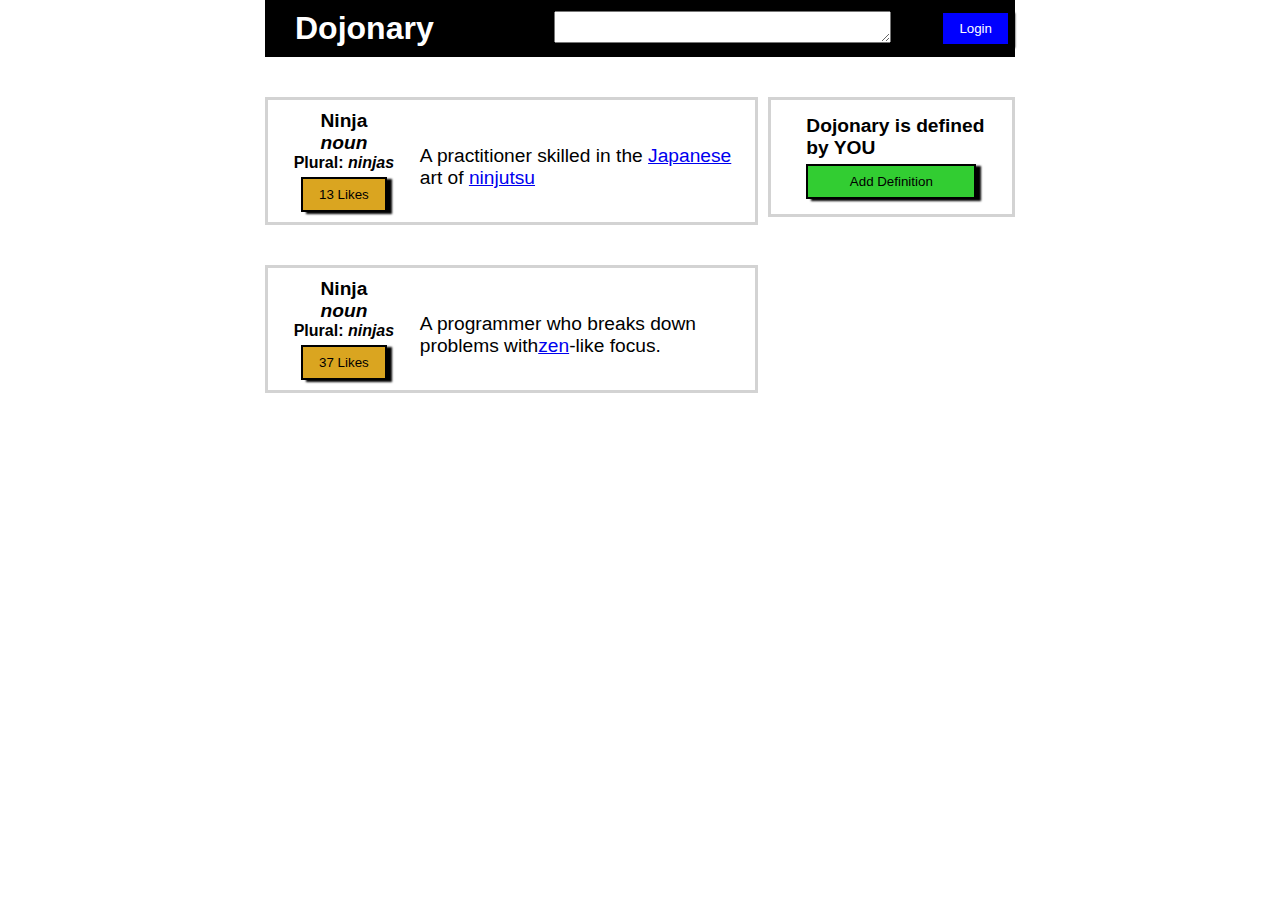
<file: Button Clicker/index.html>
<!DOCTYPE html>
<html lang="en">
<head>
    <meta charset="UTF-8">
    <meta http-equiv="X-UA-Compatible" content="IE=edge">
    <meta name="viewport" content="width=device-width, initial-scale=1.0">
    <title>Document</title>
    <link rel="stylesheet" type="text/css" href="style.css">
    <script src="script.js"></script>
</head>
<body>
    <div class="container">
        
        <div class="nav">
            <div class="navmiddle">
                <h1 class="nav-title">Dojonary</h1>
                <ul class="nav-links">
                    <li><textarea cols="40"></textarea></li>
                    <li><button class="navbtn" id="btn" onclick="changename(this)">Login</button></li>
                </ul>
            </div>
        </div>
        <div class="main">
            <div class="mainleft">
                <div class="card">
                    <div class="cardname">
                        <ul class="cardlist">
                            <li>Ninja</li>
                            <li class="italic">noun</li>
                            <li class="smallerfont">Plural: <span class="italic">ninjas</span></li>
                            <li><button class="cardbtn" onclick="ninjaalert()">13 Likes</button></li>
                        </ul>
                    </div>
                    
                    <div class="carddesc">
                        A practitioner skilled in the <a href="#">Japanese</a> art of <a href="#">ninjutsu</a>
                    </div>
                </div>
                <div class="card">
                    <div class="cardname">
                        <ul class="cardlist">
                            <li>Ninja</li>
                            <li class="italic">noun</li>
                            <li class="smallerfont">Plural: <spann class="italic">ninjas</spann></li>
                            <li><button class="cardbtn" onclick="changename(this)">37 Likes</button></li>
                        </ul>
                    </div>
                    
                    <div class="carddesc">
                        A programmer who breaks down problems with<a href="#">zen</a>-like focus.
                    </div>
                </div>
            </div>   
            <div class="mainright">
                <div class="definitionbox">
                    <div class="cardDefinition">   
                        <ul>
                            <li>Dojonary is defined by YOU</li>
                            <li><button class="definitionbtn" onclick="hide(this)">Add Definition</button></li>
                        </ul>
                                                  
                    </div>
                </div>
                
             </div>
        </div>
    </div>
</body>
</html>
</file>
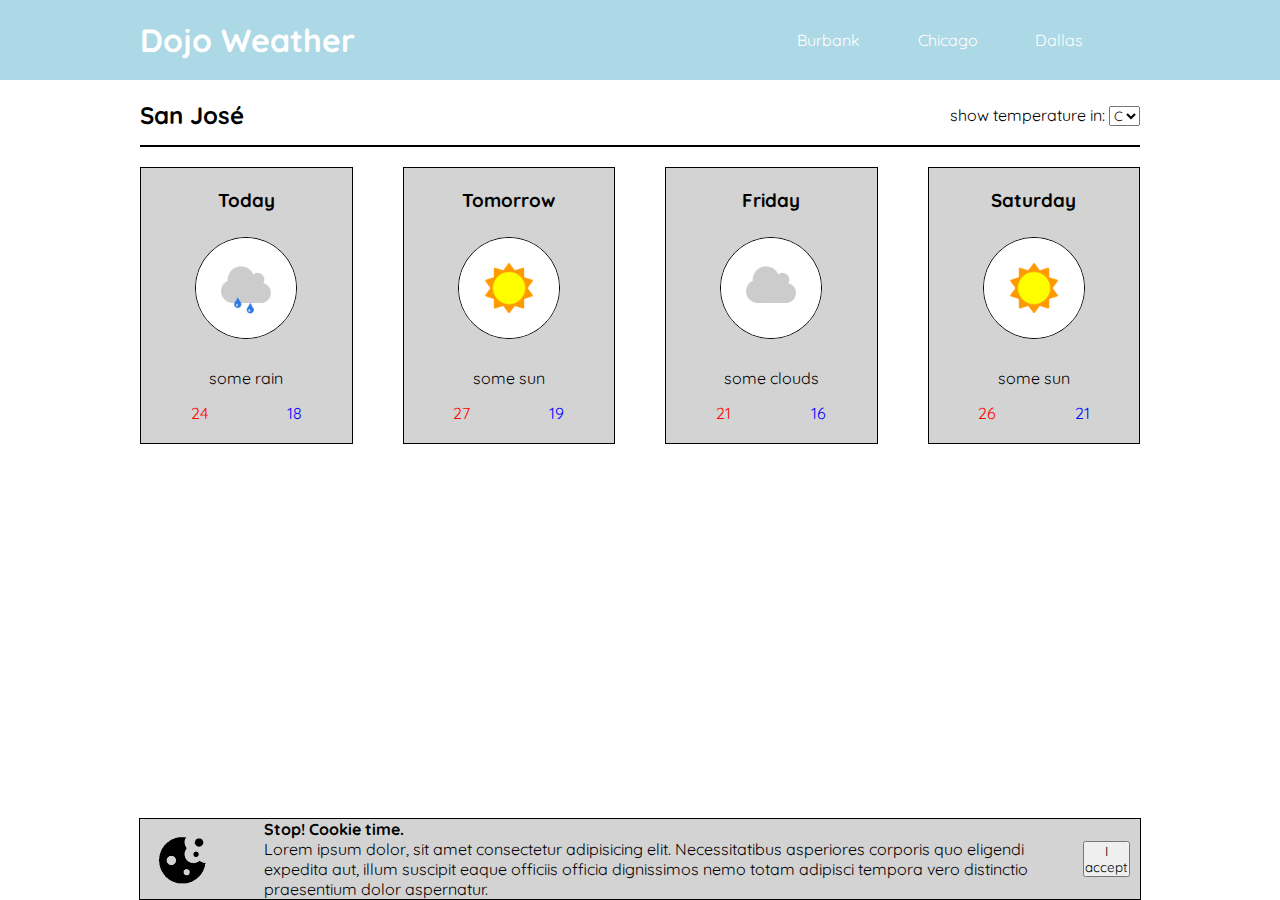
<file: Dojoweather/index.html>
<!DOCTYPE html>
<html lang="en">
<head>
    <meta charset="UTF-8">
    <meta http-equiv="X-UA-Compatible" content="IE=edge">
    <meta name="viewport" content="width=device-width, initial-scale=1.0">
    <title>DojoWeather</title>
    <link rel="stylesheet" href="css/style.css">
    <link rel="preconnect" href="https://fonts.googleapis.com">
    <link rel="preconnect" href="https://fonts.gstatic.com" crossorigin>
    <link href="https://fonts.googleapis.com/css2?family=Quicksand:wght@400;700&display=swap" rel="stylesheet">
</head>
<body>
    <header>
        <nav>
            <h1>Dojo Weather</h1>
            <ul>
                <li>
                    <a href="#" onclick="displayAlert(this)">Burbank</a>
                </li>
                <li>
                    <a href="#" onclick="displayAlert(this)">Chicago</a>
                </li>
                <li>
                    <a href="#" onclick="displayAlert(this)">Dallas</a>
                </li>
            </ul>
        </nav>
    </header>
    <main>
        <div class="sanjose">
            <h2>San José</h2>
            <form>
                <label>show temperature in:</label>
                <select onchange="changeTemperature(this)">
                    <option>C</option>
                    <option>F</option>
                </select>
            </form>
        </div>
        <div class="week">
            <div class="day">
                <h3>Today</h3>
                <img src="images/some_rain.png" alt="some rain">
                <p>
                    some rain
                </p>
                <div class="temperatures">
                    <span id="temp1" class="maxTemp">24</span>
                    <span id="temp2" class="minTemp">18</span>
                </div>
            </div>
            <div class="day">
                <h3>Tomorrow</h3>
                <img src="images/some_sun.png" alt="some sun">
                <p>
                    some sun
                </p>
                <div class="temperatures">
                    <span id="temp3" class="maxTemp">27</span>
                    <span id="temp4" class="minTemp">19</span>
                </div>
            </div>
            <div class="day">
                <h3>Friday</h3>
                <img src="images/some_clouds.png" alt="some clouds">
                <p>
                    some clouds
                </p>
                <div class="temperatures">
                    <span id="temp5" class="maxTemp">21</span>
                    <span id="temp6" class="minTemp">16</span>
                </div>
            </div>
            <div class="day">
                <h3>Saturday</h3>
                <img src="images/some_sun.png" alt="some sun">
                <p>
                    some sun
                </p>
                <div class="temperatures">
                    <span id="temp7" class="maxTemp">26</span>
                    <span id="temp8" class="minTemp">21</span>
                </div>
            </div>
        </div>
    </main>
    <footer>
        <div class="cookie">
            <img src="images/cookie.png" alt="cookie">
            <div class="text">
                <h4>Stop! Cookie time.</h4>
                <p>
                    Lorem ipsum dolor, sit amet consectetur adipisicing elit. Necessitatibus asperiores corporis quo eligendi expedita aut, illum suscipit eaque officiis officia dignissimos nemo totam adipisci tempora vero distinctio praesentium dolor aspernatur.
                </p>
            </div>
            <button onclick="dismissCookie()">I accept</button>
        </div>
    </footer>

    <script src="js/script.js"></script>
</body>
</html>
</file>
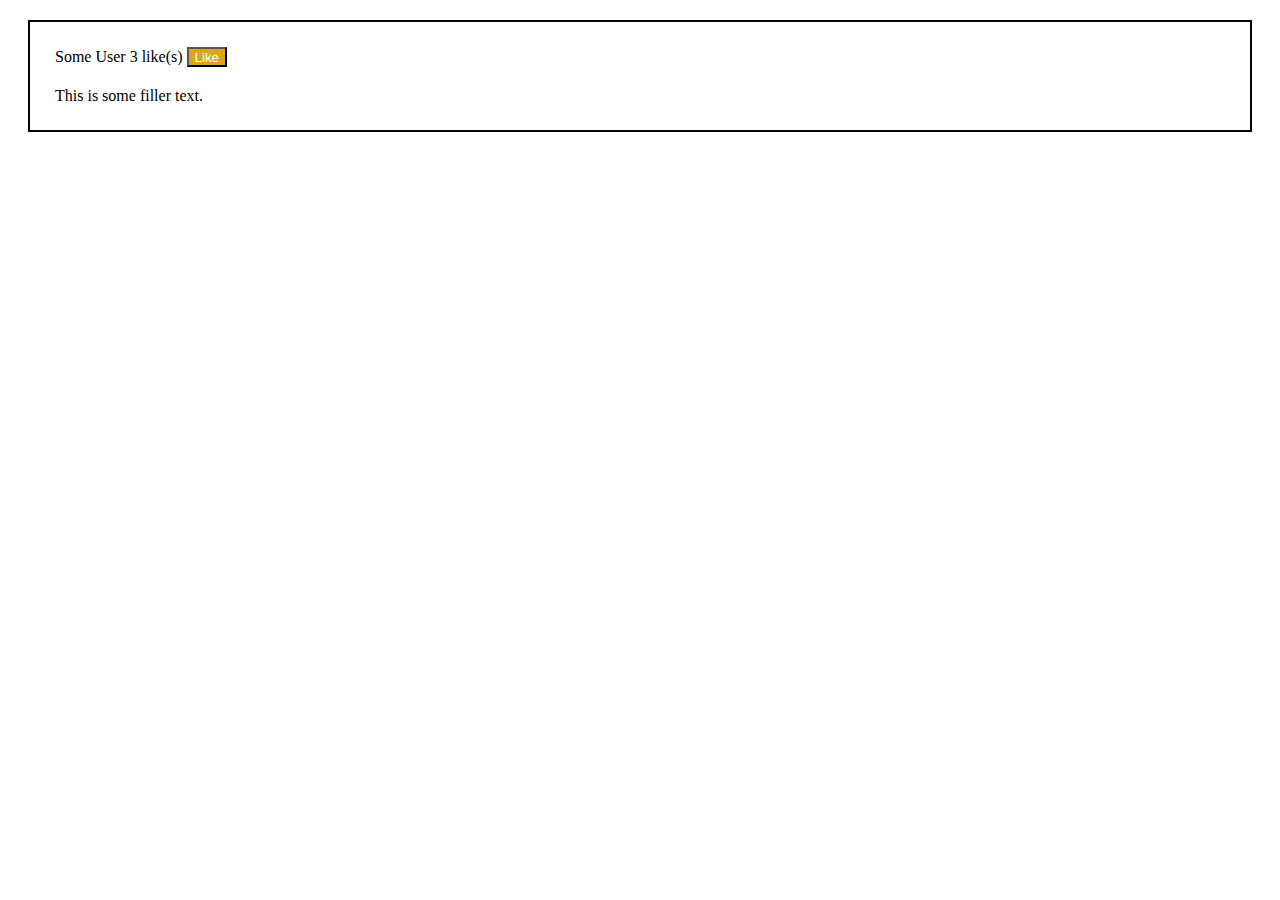
<file: Likes/index.html>
<!DOCTYPE html>
<html lang="en">
<head>
    <meta charset="UTF-8">
    <meta http-equiv="X-UA-Compatible" content="IE=edge">
    <meta name="viewport" content="width=device-width, initial-scale=1.0">
    <title>Document</title>
    <link rel="stylesheet" type="text/css" href="style1.css">
</head>
<body>
    <div class="box">
        <div class="firstline">Some User <span id="likenumber">3</span> like(s) <button class="btn" onclick="moreLikes()">Like</button></div>
        <div class="secondline">This is some filler text.</div>
    </div>

    <script src="script.js"></script>
</body>
</html>
</file>
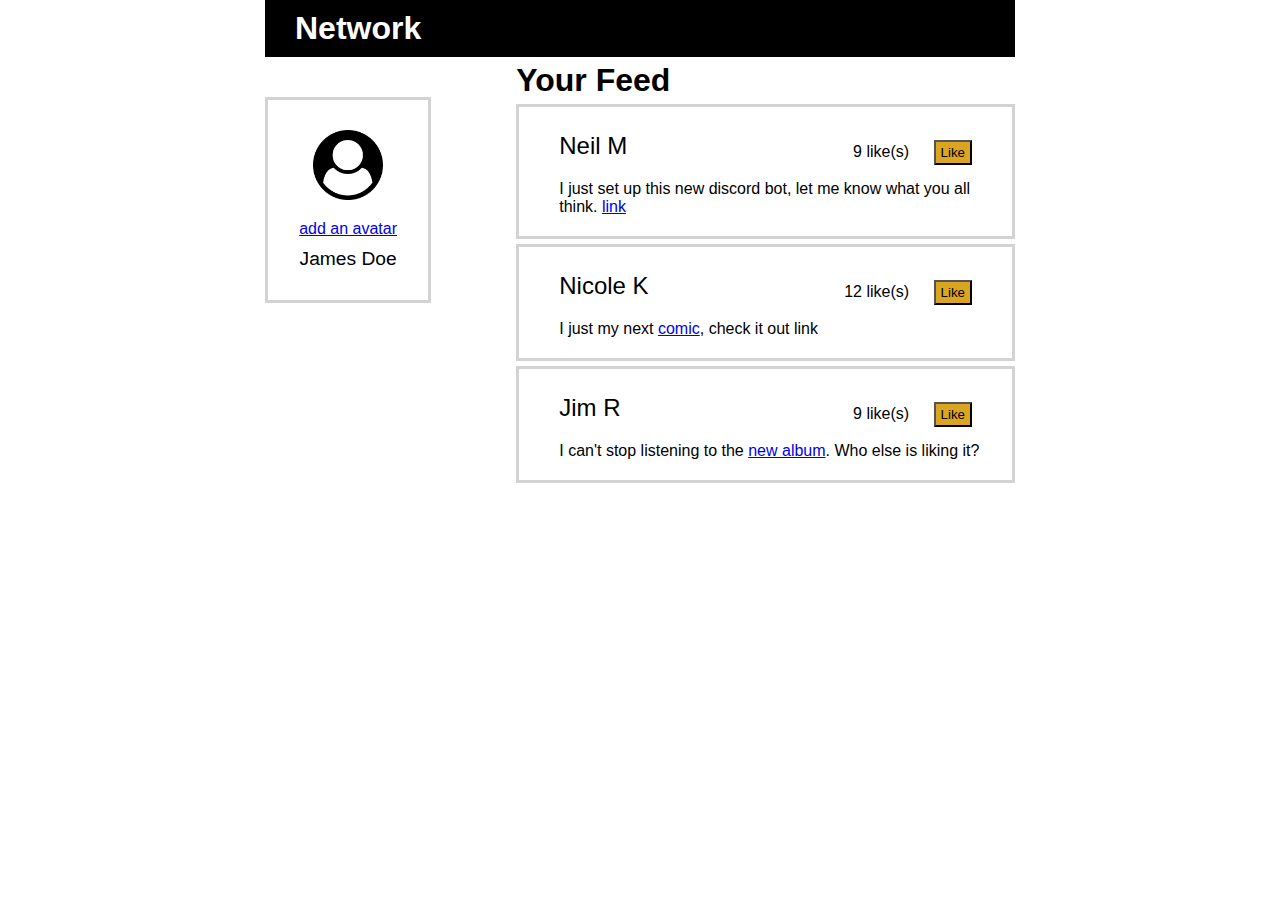
<file: Likes/index2.html>
<!DOCTYPE html>
<html lang="en">
<head>
    <meta charset="UTF-8">
    <meta http-equiv="X-UA-Compatible" content="IE=edge">
    <meta name="viewport" content="width=device-width, initial-scale=1.0">
    <title>Document</title>
    <link rel="stylesheet" type="text/css" href="style2.css">
</head>
<body>
    <div class="container">
        
        <div class="nav">
            <div class="navmiddle">
                <h1 class="nav-title">Network</h1>
            </div>
        </div>
        <div class="main">
            <div class="mainleft">
                <div class="card">
                    <img src="images\user-circle.png" width="70" alt="User">
                    <a href="#" class="cardedit">add an avatar</a>
                    <h1>James Doe</h1>
                    
                    
                </div>
            </div>   
            <div class="mainright"><h1>Your Feed</h1>
                <div class="feedbox">
                    
                    <div class="feedname">
                        <h1>Neil M</h1> <div>
                                            <span id="likenumber1">9</span> like(s) <button class="btn" onclick="moreLikes1()">Like</button>
                                        </div>
                    </div>
                    <div class="feeddesc">
                       <p>I just set up this new discord bot, let me know what you all think. <a href="#">link</a></p>
                    
                    </div>
                                      
                </div>
                <div class="feedbox">
                    
                    <div class="feedname">
                        <h1>Nicole K</h1><div>
                                            <span id="likenumber2">12</span> like(s) <button class="btn" onclick="moreLikes2()">Like</button>
                                        </div>
                    </div>
                    <div class="feeddesc">
                        <p>I just my next <a href="#">comic</a>, check it out link</p>
                
                    </div>
                                  
                </div>
                <div class="feedbox">
                        
                    <div class="feedname">
                        <h1>Jim R</h1> <div>
                                            <span id="likenumber3">9</span> like(s) <button class="btn" onclick="moreLikes3()">Like</button>
                                        </div>
                    </div>
                    <div class="feeddesc">
                        <p>I can't stop listening to the <a href="#">new album</a>.  Who else is liking it?</p>
                    
                    </div>
                                
                </div>
                
             </div>
        </div>
    </div>
    <script src="script.js"></script>
</body>
</html>
</file>
<file: Button Clicker/style.css>
* {
    font-family: sans-serif;
    margin:0px;
    padding:0px;

  }
.container {
    font-family: sans-serif;
    margin:0px;
    padding:0px;
}

/* Begin Nav*/
.nav{
    width: auto;
 

}
.navmiddle{
    background-color: black;
    width:750px;
    margin: 0px auto;
    display:flex;
    justify-content: flex-end;
    font-family: sans-serif;
}

.nav-title{
    color:white;
    margin-right:auto;
    padding: 10px 30px;
    
}

.nav-links{
 
    padding:5px;
    display:flex;
    justify-content: flex-end;
    align-items: center;
    list-style: none;
  
}

.nav-links a {
    text-decoration: none;
    display: block;
    padding: 1em;
    color: white;
  }
.nav-links a:hover {
    background: rgb(22,162,180);
  }


.navbtn{
    background-color: blue;
    color: white;
    border: 2px solid  black;
    box-shadow: 5px 2px 2px black;
    padding: .5rem 1rem;
    margin-left:50px;  
  
}

/*end nav*/

.main {
    margin:0 auto;
    width: 750px;
    display: flex;

}

.mainleft{
    flex:2;
    margin-right: 10px;
}

.mainright{
    flex:1;
}


/* Begin Card*/

.card{

    background-color: white;
    margin-top: 40px;
    display:flex;
    flex-flow:row;
    border: 3px solid lightgrey;
    
}

.cardname{
    flex: 1;
    margin-left: 20px;
    font-size: larger;
    padding: 10px 0px;
    font-weight: bold;

}
.cardname ul{
    list-style: none;
}

.italic{
    font-style: italic ;
}
.smallerfont{
    font-size: smaller;
}
.cardlist{
    text-align: center;
}
.carddesc{ 
    flex: 3;
    margin-left: 20px;
    font-size: larger;
    padding: 45px 0px 0px;
}
.cardbtn{
    background-color: goldenrod;
    color: black;
    border: 2px solid  black;
    box-shadow: 5px 2px 2px black;
    padding: .5rem 1rem;
    margin-top: 5px;  
  
}
/*end card*/


/* begin definition box */
.definitionbox{
    margin-top: 40px;
    border: 3px solid lightgrey;

}
.cardDefinition{
    margin-left: 20px;
    font-size: larger;
    padding: 15px;
    font-weight: bold;
}
.cardDefinition ul{
    list-style: none;
}
.definitionbtn{
    width: 170px;
    background-color:limegreen;
    color: black;
    border: 2px solid  black;
    box-shadow: 5px 2px 2px black;
    padding: .5rem 1rem;
    margin-top: 5px;  
  
}
</file>
<file: Likes/style1.css>
.box{
    margin: 20px;
    padding: 5px;
    border: 2px solid black;
    display: flex;
    flex-direction: column;
}
.firstline{
    display: inline;
    padding: 20px;

}
.secondline{
    padding: 0px 0px 20px 20px;
    

}
.firstline h1{
    font-weight: normal;
}
.btn{
    height: 20px;
    color: white;
    background-color: goldenrod;
}
</file>
<file: Likes/style2.css>
* {
    font-family: sans-serif;
    margin:0px;
    padding:0px;

  }
.container {
    font-family: sans-serif;
    margin:0px;
    padding:0px;
}

/* Begin Nav*/
.nav{
    width: auto;
 

}
.navmiddle{
    background-color: black;
    width:750px;
    margin: 0px auto;
    display:flex;
    justify-content: flex-end;
    font-family: sans-serif;
}

.nav-title{
    color:white;
    margin-right:auto;
    padding: 10px 30px;
    
}

/*end nav*/

.main {
    margin:0 auto;
    width: 750px;
    display: flex;
    gap:10%

}

.mainleft{
    flex:1;
    margin-right: 10px;
}

.mainright{
    flex:3;
}
.mainright h1{
    margin: 5px 0px;
}


/* Begin Card*/

.card{

    background-color: white;
    margin-top: 40px;
    display:flex;
    flex-flow:column;
    text-align: center;
    border: 3px solid lightgrey;
    padding: 30px;
    justify-content:space-between;
   
}
.card h1{
    font-weight: lighter;
    font-size:120%;
    padding-top: 10px;    
}
.card img{
    align-self: center;
    padding-bottom: 20px;
}

.cardname ul{
    list-style: none;
}

.italic{
    font-style: italic ;
}
.smallerfont{
    font-size: smaller;
}
.cardlist{
    text-align: center;
}
.carddesc{ 
    flex: 3;
    margin-left: 20px;
    font-size: larger;
    padding: 45px 0px 0px;
}


.feedbox{

    background-color: white;
    margin-top: 5px;
    display:flex;
    flex-flow:column;
    justify-content: center;
    border: 3px solid lightgrey;
    padding: 20px;
    
}
.feedname{
    display: flex;
    margin-bottom: 15px;
    padding-right: 20px;
    align-items: flex-end;
    justify-content: space-between;
    
}
.feedname h1{
    width:40%;
    font-weight: lighter;
    font-size:150%;
    padding-left: 20px;
}
.feeddesc {
    padding-left: 20px;
}
.btn{
    margin-left:20px;
    padding:3px 5px;
    background-color: goldenrod;
}
</file>
<file: Dojoweather/css/style.css>
* { /*RESET CSS*/
    margin: 0;
    padding: 0;
    font-family: 'Quicksand', sans-serif;
}

header {
    background-color: lightblue;
}

nav {
    width: 1000px;
    display: flex;
    height: 80px;
    justify-content: space-between;
    align-items: center;
    margin: 0 auto;
}

nav ul {
    width: 40%;
    display: flex;
    justify-content: space-evenly;
    list-style: none;
}

h1, nav a {
    color: white;
    text-decoration: none;
}

.sanjose {
    display: flex;
    align-items: center;
    justify-content: space-between;
    width: 1000px;
    margin: 0 auto;
    margin-top: 20px;
    border-bottom: 2px solid black;
    padding-bottom: 15px;
}

.week {
    display: flex;
    width: 1000px;
    margin: 0 auto;
    margin-top: 20px;
    gap: 5%;
}

.day {
    flex: 1;
    background-color: lightgrey;
    /* height: 100px; */
    border: 1px solid black;
    text-align: center;
    padding: 20px 10px;
}

.day img {
    border-radius: 50%;
    width: 100px;
    margin: 25px 0;
    border: 1px solid black;
}

.temperatures {
    margin-top: 15px;
    display: flex;
    justify-content: space-around;
}

.maxTemp {
    color: red;
}

.minTemp {
    color: blue;
}

footer {
    width: 100%;
    position: fixed;
    bottom: 0;
}

.cookie {
    width: 1000px;
    margin: 0 auto;
    background-color: lightgray;
    border: 1px solid black;
    display: flex;
    align-items: center;
    gap: 5%;
}

.cookie img {
    margin-left: 10px;
}

.cookie button {
    margin-right: 10px;
}
</file>
